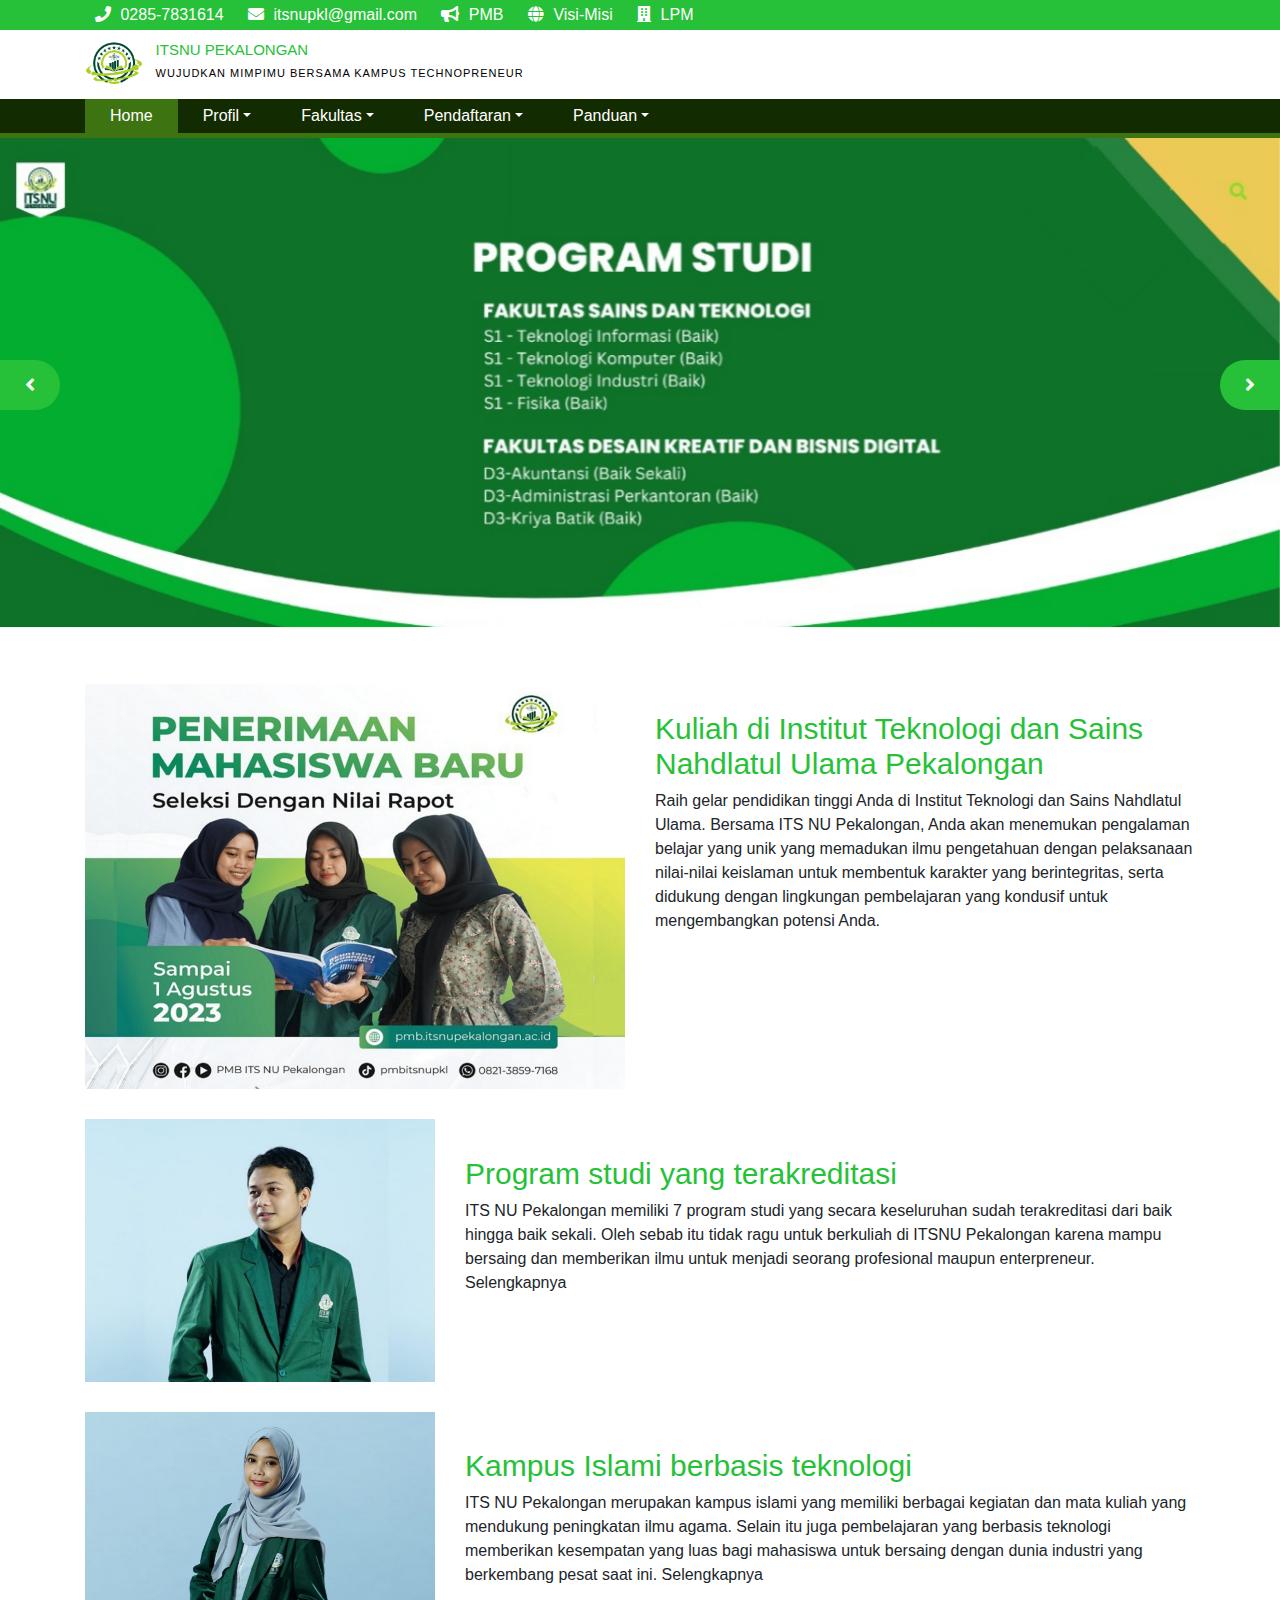
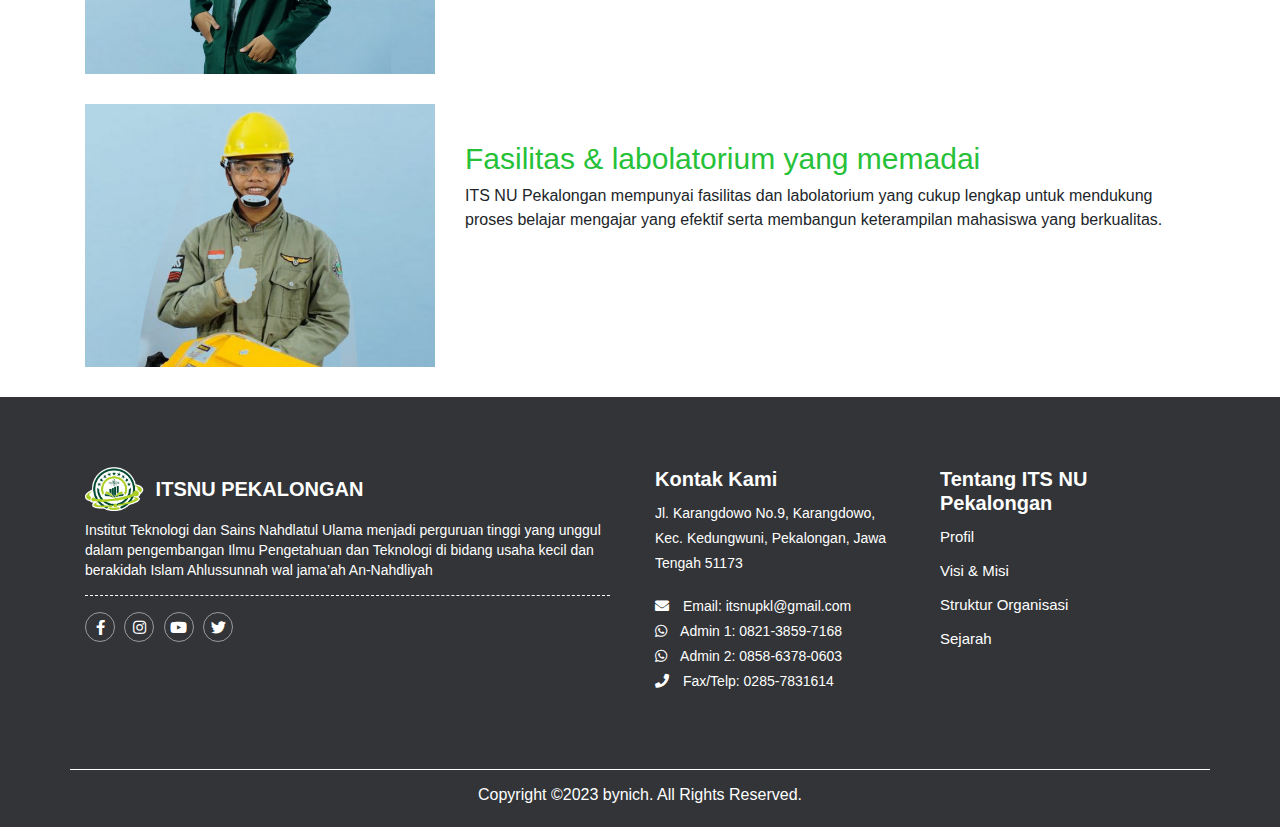
<file: index.html>
<!DOCTYPE html>
<html lang="id">

<head>
  <meta charset="UTF-8" />
  <meta name="viewport" content="width=device-width, initial-scale=1.0" />
  <title>WEBSITE</title>

  <link rel="stylesheet" href="assets/css/bootstrap.min.css">
  <link rel="stylesheet" href="assets/css/owl.carousel.min.css">
  <link rel="stylesheet" href="assets/fontawesome/css/all.min.css">
  <link rel="stylesheet" href="assets/css/style.css">

</head>

<body>

  <section id="topbar">
    <div class="container">
      <div class="row">
        <div class="col-md-9">
          <ul class="top-contact">
            <li><a href=""><i class="fas fa-phone"></i> 0285-7831614 </a></li>
            <li><a href=""><i class="fas fa-envelope"></i> itsnupkl@gmail.com </a></li>
            <li><a href=""><i class="fas fa-bullhorn"></i> PMB </a></li>
            <li><a href=""><i class="fas fa-globe"></i> Visi-Misi </a></li>
            <li><a href=""><i class="fas fa-building"></i> LPM </a></li>
          </ul>
        </div>

        <!-- <div class="col-md-3">
          <ul class="sosmed">
            <li><a href=""><i class="fab fa-facebook-f"></i></a></li>
            <li><a href=""><i class="fab fa-instagram"></i></a></li>
            <li><a href=""><i class="fab fa-youtube"></i></a></li>
            <li><a href=""><i class="fab fa-twitter"></i></a></li>
          </ul>
        </div>

      </div>
    </div> -->
  </section>

  <div class="sticky-top">
    <header>
      <div class="container">
        <div class="row">
          <div class="col-md-8">
            <div class="brand">
              <img src="assets/img/m.png" height="44" weight:"44" alt="">
              <div class="brand-name">
                <h1>ITSNU PEKALONGAN</h1>
                <h3>WUJUDKAN MIMPIMU BERSAMA KAMPUS TECHNOPRENEUR</h3>
              </div>
            </div>
            <!-- </div> -->
            <!-- <div class="col-md-4 pembungkus-searchbox">
            <div class="searchbox">
              <form method="get">
                <div class="input-group">
                  <input class="form-control" type="text" name="cari" placeholder="cari sesuatu..."
                    aria-label="Tombol cari " aria-describedby="tombol cari">
                  <div class="input-group-append">
                    <button class="btn btn-utama" id="tombol-cari">cari</button>
                  </div>
                </div>
              </form>
            </div>
          </div>
        </div>
      </div> -->
    </header>

    <nav class="navbar navbar-expand-lg navbar-dark bg-hijau">
      <div class="container">
        <button class="navbar-toggler" data-target="#my-nav" data-toggle="collapse" aria-controls="may-nav"
          aria-expanded="false" aria-label="toggle navigation">
          <span class="navbar-toggler-icon"></span>
        </button>
        <div id="my-nav" class="collapse navbar-collapse">
          <ul class="navbar-nav mr-auto">
            <li class="nav-item active">
              <a class="nav-link" href="index.html">Home<span class="sr-only">(current)
                </span></a>
            </li>

            <li class="nav-item dropdown">
              <a href="#" class="nav-link dropdown-toggle" data-toggle="dropdown" aria-haspopup="true"
                aria-expanded="false" role="button">Profil</a>
              <div class="dropdown-menu">
                <a class="dropdown-item " href="#">Sejarah</a>
                <a class="dropdown-item " href="#">Visi & Misi ITS NU Pekalongan</a>
                <a class="dropdown-item " href="#">Fasilitas Kampus</a>
              </div>
            </li>

            <li class="nav-item dropdown">
              <a href="#" class="nav-link dropdown-toggle" data-toggle="dropdown" aria-haspopup="true"
                aria-expanded="false" role="button">Fakultas</a>
              <div class="dropdown-menu">
                <a class="dropdown-item " href="#lokal1">Fakultas Sains & Teknologi</a>
                <a class="dropdown-item " href="#">Fakultas Dekabita</a>
              </div>
            </li>


            <!-- <li class="nav-item">
              <a href="#" class="nav-link toogle" data-toggle="dropdown" aria-haspopup="true" aria-expanded="false"
                role="button">Kemahasiswaan</a>
            </li>

            <li class="nav-item">
              <a href="#" class="nav-link toggle" data-toggle="dropdown" aria-haspopup="true" aria-expanded="false"
                role="button">Pendaftaran</a>
            </li> -->

            <li class="nav-item dropdown">
              <a href="#" class="nav-link dropdown-toggle" data-toggle="dropdown" aria-haspopup="true"
                aria-expanded="false" role="button">Pendaftaran</a>
              <div class="dropdown-menu">
                <a class="dropdown-item " href="Formulirpendaftaran.html" target="_blank">Formulir Pendaftaran</a>
              </div>
            </li>

            <li class="nav-item dropdown">
              <a href="#" class="nav-link dropdown-toggle" data-toggle="dropdown" aria-haspopup="true"
                aria-expanded="false" role="button">Panduan</a>
              <div class="dropdown-menu">
                <a class="dropdown-item " href="#">Berkas Akreditasi</a>
                <a class="dropdown-item " href="#">Pedoman Akademik</a>
                <a class="dropdown-item " href="#">Kalender Akademik</a>
                <a class="dropdown-item " href="#">Program Kelas Karyawan</a>
              </div>
            </li>
          </ul>
        </div>
      </div>
    </nav>
  </div>

  <section id="hero-area">
    <div id="slider-hero-nav"></div>
    <div class="owl-carousel" id="slider-hero">
      <div class="slider-item">
        <div class="slider-item-img">
          <img src="assets/img/banner-pmb1.jpeg" alt="">
        </div>
      </div>

      <div class="slider-item-img">
        <img src="assets/img/banner-pmb2.jpeg" alt="">
      </div>
    </div>
    </div>
    </div>
  </section>


  <section id="prestasi">
    <div class="container">
      <div class="section-item">
        <div class="row">
          <div class="col-md-6">
            <img class="section-item-thumbnail" src="assets/img/pmb2.jpeg" alt="">
          </div>
          <div class="col-md-6">
            <div class="section-item-title">
              <h3>Kuliah di Institut Teknologi dan Sains Nahdlatul Ulama Pekalongan</h3>
              <div class="section-item-body">
                <p>Raih gelar pendidikan tinggi Anda di Institut Teknologi dan Sains Nahdlatul Ulama. Bersama ITS NU
                  Pekalongan, Anda akan menemukan pengalaman belajar yang unik yang memadukan ilmu pengetahuan dengan
                  pelaksanaan nilai-nilai keislaman untuk membentuk karakter yang berintegritas, serta didukung dengan
                  lingkungan pembelajaran yang kondusif untuk mengembangkan potensi Anda.</p>
              </div>
            </div>
          </div>
        </div>

        <div class="section-item">
          <div class="row">
            <div class="col-md-4">
              <img class="section-item-thumbnail" src="assets/img/ahmad.jpeg" alt="">
            </div>
            <div class="col-md-8">
              <div class="section-item-title">
                <h3>Program studi yang terakreditasi</h3>
                <div class="section-item-body">
                  <p>ITS NU Pekalongan memiliki 7 program studi yang secara keseluruhan sudah terakreditasi dari baik
                    hingga baik sekali. Oleh sebab itu tidak ragu untuk berkuliah di ITSNU Pekalongan karena mampu
                    bersaing dan memberikan ilmu untuk menjadi seorang profesional maupun enterpreneur. Selengkapnya</p>
                </div>
              </div>
            </div>
          </div>

          <div class="section-item">
            <div class="row">
              <div class="col-md-4">
                <img class="section-item-thumbnail" src="assets/img/winda.jpeg" alt="">
              </div>


              <div class="col-md-8">
                <div class="section-item-title">
                  <h3>Kampus Islami berbasis teknologi</h3>
                  <div class="section-item-body">
                    <p>ITS NU Pekalongan merupakan kampus islami yang memiliki berbagai kegiatan dan mata kuliah yang
                      mendukung peningkatan ilmu agama. Selain itu juga pembelajaran yang berbasis teknologi memberikan
                      kesempatan yang luas bagi mahasiswa untuk bersaing dengan dunia industri yang berkembang pesat
                      saat ini. Selengkapnya</p>
                  </div>
                </div>
              </div>
            </div>


            <div class="section-item">
              <div class="row">
                <div class="col-md-4">
                  <img class="section-item-thumbnail" src="assets/img/dedi.jpeg" alt="">
                </div>
                <div class="col-md-8">
                  <div class="section-item-title">
                    <h3>Fasilitas & labolatorium yang memadai</h3>
                    <div class="section-item-body">
                      <p>ITS NU Pekalongan mempunyai fasilitas dan labolatorium yang cukup lengkap untuk mendukung
                        proses belajar mengajar yang efektif serta membangun keterampilan mahasiswa yang berkualitas.
                      </p>
                    </div>
                  </div>
                </div>
              </div>
            </div>
  </section>
  <footer>
    <div class="container" id="lokal1">
      <div class="row">
        <div class="col-md-6">
          <div class="footer-col">
            <div class="brand">
              <img src="assets/img/m.png" height="44" weight:"44" alt="logo">
              <h1>ITSNU PEKALONGAN</h1>
            </div>
            <p class="tentang">Institut Teknologi dan Sains Nahdlatul Ulama menjadi perguruan tinggi yang unggul dalam
              pengembangan Ilmu Pengetahuan dan Teknologi di bidang usaha kecil dan berakidah Islam Ahlussunnah wal
              jama’ah An-Nahdliyah
            </p>
            <ul class="sosmed">
              <li><a
                  href="https://web.facebook.com/?stype=lo&deoia=1&jlou=AfdoPhbVUDMb_DeATADOSQMxNCGyxYzoGmNVdErg679s2QsfDLufvFFap4V2Jd0EvIILm974Z6KaFGH9kHNb6w0Q3N4DrHjTrvIrP-L6DSOYTQ&smuh=20765&lh=Ac_E7D0Ry7clQNUKcWw"
                  target="_blank"><i class="fab fa-facebook-f"></i></a></li>
              <li><a href="https://www.instagram.com/" target="_blank"><i class="fab fa-instagram"></i></a></li>
              <li><a href="https://www.youtube.com/" target="_blank"><i class="fab fa-youtube"></i></a></li>
              <li><a href="https://twitter.com/?lang=id" target="_blank"><i class="fab fa-twitter"></i></a></li>
            </ul>
          </div>
        </div>
        <div class="col-md-3">
          <div class="footer-col">
            <h2> Kontak Kami</h2>
            <p class="alamat">Jl. Karangdowo No.9, Karangdowo, Kec. Kedungwuni, Pekalongan, Jawa Tengah 51173 </p>
            <ul class="kontak">
              <li><i class="fas fa-envelope"></i> Email: itsnupkl@gmail.com </li>
              <li><i class="fab fa-whatsapp"></i> Admin 1: 0821-3859-7168 </li>
              <li><i class="fab fa-whatsapp"></i> Admin 2: 0858-6378-0603 </li>
              <li><i class="fas fa-phone"></i> Fax/Telp: 0285-7831614</li>
            </ul>
          </div>
        </div>
        <div class="col-md-3">
          <div class="footer-col">
            <h2>Tentang ITS NU Pekalongan</h2>
            <ul class="footer-nav">
              <li><a href=""> Profil </a></li>
              <li><a href=""> Visi & Misi </a></li>
              <li><a href=""> Struktur Organisasi </a></li>
              <li><a href=""> Sejarah </a></li>
            </ul>
          </div>
        </div>
      </div>
    </div>

    <div class="footer-copyright">
      <div class="container text-center">
        <h6>Copyright ©2023 bynich. All Rights Reserved. </h6>
      </div>
    </div>
  </footer>

  <script src="assets/js/jquery-3.3.1.slim.min.js"></script>
  <script src="assets/js/bootstrap.min.js"></script>
  <script src="assets/js/owl.carousel.min.js"></script>
  <script src="assets/js/main.js"></script>


</body>
</html>
</file>
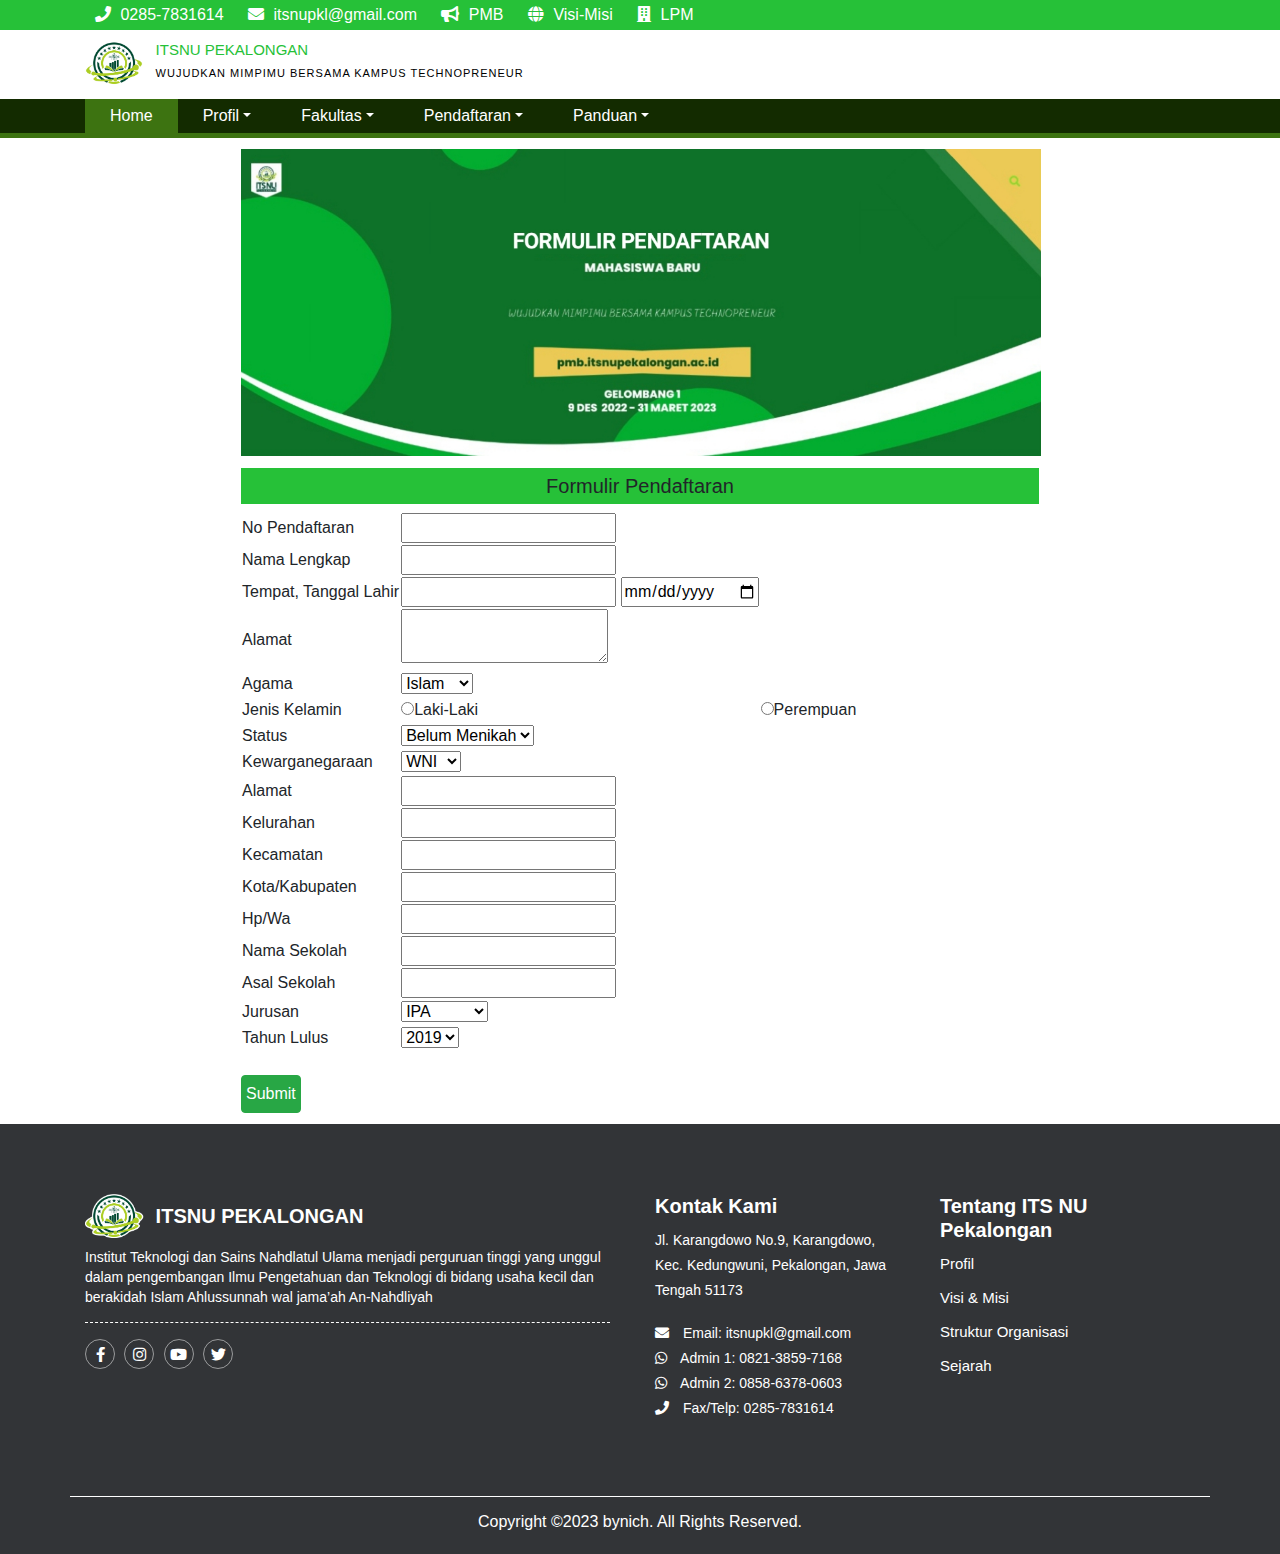
<file: Formulirpendaftaran.html>
<!DOCTYPE html>
<html lang="en">

<head>
  <meta charset="UTF-8">
  <meta name="viewport" content="width=device-width, initial-scale=1.0">
  <title>FormulirPendaftaran</title>

  <link rel="stylesheet" href="assets/css/bootstrap.min.css">
  <link rel="stylesheet" href="assets/css/owl.carousel.min.css">
  <link rel="stylesheet" href="assets/fontawesome/css/all.min.css">
  <link rel="stylesheet" href="assets/css/style.css">

</head>

<body>
  <section id="topbar">
    <div class="container">
      <div class="row">
        <div class="col-md-9">
          <ul class="top-contact">
            <li><a href=""><i class="fas fa-phone"></i> 0285-7831614 </a></li>
            <li><a href=""><i class="fas fa-envelope"></i> itsnupkl@gmail.com </a></li>
            <li><a href=""><i class="fas fa-bullhorn"></i> PMB </a></li>
            <li><a href=""><i class="fas fa-globe"></i> Visi-Misi </a></li>
            <li><a href=""><i class="fas fa-building"></i> LPM </a></li>
          </ul>
        </div>

        <!-- <div class="col-md-3">
              <ul class="sosmed">
                <li><a href=""><i class="fab fa-facebook-f"></i></a></li>
                <li><a href=""><i class="fab fa-instagram"></i></a></li>
                <li><a href=""><i class="fab fa-youtube"></i></a></li>
                <li><a href=""><i class="fab fa-twitter"></i></a></li>
              </ul>
            </div>
    
          </div>
        </div> -->
  </section>

  <div class="sticky-top">
    <header>
      <div class="container">
        <div class="row">
          <div class="col-md-8">
            <div class="brand">
              <img src="assets/img/m.png" height="44" weight:"44" alt="">
              <div class="brand-name">
                <h1>ITSNU PEKALONGAN</h1>
                <h3>WUJUDKAN MIMPIMU BERSAMA KAMPUS TECHNOPRENEUR</h3>
              </div>
            </div>
            <!-- </div> -->
            <!-- <div class="col-md-4 pembungkus-searchbox">
                <div class="searchbox">
                  <form method="get">
                    <div class="input-group">
                      <input class="form-control" type="text" name="cari" placeholder="cari sesuatu..."
                        aria-label="Tombol cari " aria-describedby="tombol cari">
                      <div class="input-group-append">
                        <button class="btn btn-utama" id="tombol-cari">cari</button>
                      </div>
                    </div>
                  </form>
                </div>
              </div>
            </div>
          </div> -->
    </header>

    <nav class="navbar navbar-expand-lg navbar-dark bg-hijau">
      <div class="container">
        <button class="navbar-toggler" data-target="#my-nav" data-toggle="collapse" aria-controls="may-nav"
          aria-expanded="false" aria-label="toggle navigation">
          <span class="navbar-toggler-icon"></span>
        </button>
        <div id="my-nav" class="collapse navbar-collapse">
          <ul class="navbar-nav mr-auto">
            <li class="nav-item active">
              <a class="nav-link" href="index.html">Home<span class="sr-only">(current)
                </span></a>
            </li>

            <li class="nav-item dropdown">
              <a href="#" class="nav-link dropdown-toggle" data-toggle="dropdown" aria-haspopup="true"
                aria-expanded="false" role="button">Profil</a>
              <div class="dropdown-menu">
                <a class="dropdown-item " href="#">Sejarah</a>
                <a class="dropdown-item " href="#">Visi & Misi ITS NU Pekalongan</a>
                <a class="dropdown-item " href="#">Fasilitas Kampus</a>
              </div>
            </li>

            <li class="nav-item dropdown">
              <a href="#" class="nav-link dropdown-toggle" data-toggle="dropdown" aria-haspopup="true"
                aria-expanded="false" role="button">Fakultas</a>
              <div class="dropdown-menu">
                <a class="dropdown-item " href="#lokal1">Fakultas Sains & Teknologi</a>
                <a class="dropdown-item " href="#">Fakultas Dekabita</a>
              </div>
            </li>


            <!-- <li class="nav-item">
                  <a href="#" class="nav-link toogle" data-toggle="dropdown" aria-haspopup="true" aria-expanded="false"
                    role="button">Kemahasiswaan</a>
                </li>
    
                <li class="nav-item">
                  <a href="#" class="nav-link toggle" data-toggle="dropdown" aria-haspopup="true" aria-expanded="false"
                    role="button">Pendaftaran</a>
                </li> -->

            <li class="nav-item dropdown">
              <a href="#" class="nav-link dropdown-toggle" data-toggle="dropdown" aria-haspopup="true"
                aria-expanded="false" role="button">Pendaftaran</a>
              <div class="dropdown-menu">
                <a class="dropdown-item " href="Formulirpendaftaran.html">Formulir Pendaftaran</a>
              </div>
            </li>

            <li class="nav-item dropdown">
              <a href="#" class="nav-link dropdown-toggle" data-toggle="dropdown" aria-haspopup="true"
                aria-expanded="false" role="button">Panduan</a>
              <div class="dropdown-menu">
                <a class="dropdown-item " href="#">Berkas Akreditasi</a>
                <a class="dropdown-item " href="#">Pedoman Akademik</a>
                <a class="dropdown-item " href="#">Kalender Akademik</a>
                <a class="dropdown-item " href="#">Program Kelas Karyawan</a>
              </div>
            </li>
          </ul>
        </div>
      </div>
    </nav>
  </div>

  <div class="FormulirPendaftaran">
    <img src="assets/img/pendaftaran.jpeg" width="800px">
  </div>

  <div class="FormulirPendaftaran" style="background-color: white;">
    <form>
      <table width="0">
        <h3 style="background-color: #26c138" align="center" >Formulir Pendaftaran</h3>

        <tr>
          <td>No Pendaftaran</td>
          <td><input type="text" name=""></td>
        </tr>

        <tr>
          <td>Nama Lengkap</td>
          <td><input type="text" name=""></td>
        </tr>

        <tr>
          <td>Tempat, Tanggal Lahir</td>
          <td><input type="text" name="">
            <input type="date" name="">
          </td>
        </tr>

        <tr>
          <td>Alamat</td>
          <td><textarea></textarea></td>
        </tr>

        <tr>
          <td>Agama</td>
          <td><select>
              <option>Islam</option>
              <option>Kristen</option>
              <option>Katolik</option>
              <option>Hindu</option>
              <option>Budha</option>
            </select>
          </td>
        </tr>

        <tr>
          <td>Jenis Kelamin</td>
          <td><input type="radio" name="">Laki-Laki</td>
          <td><input type="radio" name="">Perempuan</td>
        </tr>

        <tr>
          <td>Status</td>
          <td><select>
              <option>Belum Menikah</option>
              <option>Menikah</option>
            </select></td>
        </tr>

        <tr>
          <td>Kewarganegaraan</td>
          <td><select>
              <option>WNI</option>
              <option>WNA</option>
            </select></td>
        </tr>

        <tr>
          <td>Alamat</td>
          <td><input type="text" name=""></td>
        </tr>

        <tr>
          <td>Kelurahan</td>
          <td><input type="text" name=""></td>
        </tr>

        <tr>
          <td>Kecamatan</td>
          <td><input type="text" name=""></td>
        </tr>

        <tr>
          <td>Kota/Kabupaten</td>
          <td><input type="text" name=""></td>
        </tr>

        <tr>
          <td>Hp/Wa</td>
          <td><input type="text" name=""></td>
        </tr>

      <td>Nama Sekolah</td>
      <td><input type="text" name=""></td>
      </tr>

      <tr>
        <td>Asal Sekolah</td>
        <td><input type="text" name=""></td>
      </tr>

      <tr>
        <td>Jurusan</td>
        <td><select>
            <option>IPA</option>
            <option>IPS</option>
            <option>BAHASA</option>
          </select></td>
      </tr>

      <td>Tahun Lulus</td>
      <td><select>
          <option>2019</option>
          <option>2020</option>
          <option>2021</option>
          <option>2022</option>
          <option>2023</option>
          <option>2024</option>
          <option>2025</option>
        </select></td>
      </tr>
    </table>
    <br>
    <button class="btn btn-success rounded-pill px-1">Submit</button>
    </form>
  </tr>
  </div>

  <footer>
    <div class="container" id="lokal1">
      <div class="row">
        <div class="col-md-6">
          <div class="footer-col">
            <div class="brand">
              <img src="assets/img/m.png" height="44" weight:"44" alt="logo">
              <h1>ITSNU PEKALONGAN</h1>
            </div>
            <p class="tentang">Institut Teknologi dan Sains Nahdlatul Ulama menjadi perguruan tinggi yang unggul dalam
              pengembangan Ilmu Pengetahuan dan Teknologi di bidang usaha kecil dan berakidah Islam Ahlussunnah wal
              jama’ah An-Nahdliyah
            </p>
            <ul class="sosmed">
              <li><a
                  href="https://web.facebook.com/?stype=lo&deoia=1&jlou=AfdoPhbVUDMb_DeATADOSQMxNCGyxYzoGmNVdErg679s2QsfDLufvFFap4V2Jd0EvIILm974Z6KaFGH9kHNb6w0Q3N4DrHjTrvIrP-L6DSOYTQ&smuh=20765&lh=Ac_E7D0Ry7clQNUKcWw"
                  target="_blank"><i class="fab fa-facebook-f"></i></a></li>
              <li><a href="https://www.instagram.com/" target="_blank"><i class="fab fa-instagram"></i></a></li>
              <li><a href="https://www.youtube.com/" target="_blank"><i class="fab fa-youtube"></i></a></li>
              <li><a href="https://twitter.com/?lang=id" target="_blank"><i class="fab fa-twitter"></i></a></li>
            </ul>
          </div>
        </div>
        <div class="col-md-3">
          <div class="footer-col">
            <h2> Kontak Kami</h2>
            <p class="alamat">Jl. Karangdowo No.9, Karangdowo, Kec. Kedungwuni, Pekalongan, Jawa Tengah 51173 </p>
            <ul class="kontak">
              <li><i class="fas fa-envelope"></i> Email: itsnupkl@gmail.com </li>
              <li><i class="fab fa-whatsapp"></i> Admin 1: 0821-3859-7168 </li>
              <li><i class="fab fa-whatsapp"></i> Admin 2: 0858-6378-0603 </li>
              <li><i class="fas fa-phone"></i> Fax/Telp: 0285-7831614</li>
            </ul>
          </div>
        </div>
        <div class="col-md-3">
          <div class="footer-col">
            <h2>Tentang ITS NU Pekalongan</h2>
            <ul class="footer-nav">
              <li><a href=""> Profil </a></li>
              <li><a href=""> Visi & Misi </a></li>
              <li><a href=""> Struktur Organisasi </a></li>
              <li><a href=""> Sejarah </a></li>
            </ul>
          </div>
        </div>
      </div>
    </div>

    <div class="footer-copyright">
      <div class="container text-center">
        <h6>Copyright ©2023 bynich. All Rights Reserved. </h6>
      </div>
    </div>
  </footer>


  <script src="assets/js/jquery-3.3.1.slim.min.js"></script>
  <script src="assets/js/bootstrap.min.js"></script>
  <script src="assets/js/owl.carousel.min.js"></script>
  <script src="assets/js/main.js"></script>

</body>

</html>
</file>
<file: assets/css/style.css>
body {
    font-family: "monstserrat", 'Segoe UI', Tahoma, Geneva, Verdana, sans-serif;
}

a,
a:hover {
    text-decoration: none;
}

/* warna bg navbar */
#topbar {
    background-color: #26c138;
    color: hsl(0, 0%, 100%);
    height: 30px;
    line-height: 30px;
}

.top-contact,
.sosmed {
    list-style: none;
    padding: 0px;
}

#topbar li {
    display: inline-block;
}

#topbar li a {
    color: #fff;
    display: inline-block;
    padding: 0 10px;
}


/* merubah warna icon */
#topbar li a i {
    color: #fff;
    margin-right: 5px;
}

#topbar .sosmed li a {
    padding: 0 5px;
}

#topbar .sosmed li a i {
    color: #fff;
}

header {
    padding: 11px 0;
    background-color: #fff;
}

.brand {
    display: flex;
}

.brand img {
    margin-right: 10px;
}

/* warna tulisan brand */
.brand .brand-name h1 {
    font-size: 15px;
    color: #26c138;
    text-transform: uppercase;
}

.brand .brand-name h3 {
    font-size: 11px;
    font-family: raleway, 'Segoe UI', Tahoma, Geneva, Verdana, sans-serif;
    text-transform: uppercase;
    letter-spacing: 1px;
    color: black;
}

.pembungkus-searchbox {
    display: flex;
    align-items: center;
}

.searchbox {
    width: 100%;
}

.btn.btn-utama {
    background-color: #26c138;
    color: #fff;
    text-transform: uppercase;
    font-weight: 600;
}

.btn.btn-utama:hover {
    background-color: #61a729;
}

/* garis bawah navbar */
.navbar {
    padding: 0;
    border-bottom: 5px solid #3d7311;
}

.nav.link {
    font-size: 14px;
    text-transform: uppercase;
    font-weight: 400;
    letter-spacing: 0.25px;
}

/* baground navbar */
.bg-hijau {
    background-color: #132b00 !important;
    color: #fff;
}

/* warna font navbar */
.navbar-dark .navbar-nav .nav-link {
    color: #fff;
}

.navbar-dark .navbar-nav .active>.nav-link,
.navbar-dark .navbar-nav .nav-link.active,
.navbar-dark .navbar-nav .nav-link.show,
.navbar-dark .navbar-nav .show>.nav-link {
    background-color: #3d7311;
    color: #fff;
    transition: all 0.5s;
}


.active {
    background-color: #3d7311;
    color: #26c138;
}

li.nav-item.ative a {
    color: #26c138;
}

.navbar-dark .navbar-nav .nav-link {
    padding: 5px 25px;
    display: inline-block;
}

/* css hero area */
#hero-area {
    position: relative;
}

#slider-hero-nav .owl-prev,
#slider-hero-nav .owl-next {
    position: absolute;
    top: 43%;
    z-index: 10;
    border: none;
    background-color: #26c138;
    color: #fff;
    outline: none;
    padding: 10px 25px;
    font-size: 20px;
    transition: baground-color 0.3s;
}


/* lengkungan shape */
#slider-hero-nav .owl-prev {
    left: 0px;
    border-radius: 0 50px 50px 0;
}

#slider-hero-nav .owl-next {
    right: 0px;
    border-radius: 50px 0 0 50px;
}

#slider-hero-nav .owl-prev:hover,
#slider-hero-nav .owl-next:hover {
    cursor: pointer;
    background-color: #61a729;
}

.section-item-title h3 {
    padding-top: 5%;
    font-size: 30px;
    color: #26c138;
    line-height: 35px;
    font-weight: normal;
}

#prestasi {
    min-height: 100px;
}

.section-item {
    margin: 30px 0;
}

.section-item-thumbnail {
    max-width: 100%;
    width: 100%;
    object-fit: cover;
    height: 100%;
}


/* footer */
footer {
    counter-reset: #fff;
    background-color: #323437;
    padding: 70px 0 0;
    color: #fff;
}

footer .brand {
    display: flex;
}

/* footer .brand img {
    margin-right: 20px;
} */

footer .brand h1 {
    font-size: 20px;
    font-weight: 600;
    line-height: 45px;
    text-transform: uppercase;
    color: #fff;

}

footer .footer-col:first-of-type {
    padding-right: 15px;
}

footer .tentang {
    color: #fff;
    font-size: 14px;
    line-height: 20px;
    padding-bottom: 15px;
    border-bottom: 1px dashed #fff;
}

footer .sosmed {
    list-style: none;
    margin: 0;
    padding: 0;
}

footer .sosmed li {
    display: inline-block;
    margin-right: 5px;
}


footer .sosmed li a {
    color: #fff;
    border: 1px solid rgba(255, 255, 255, 0.5);
    display: inline-block;
    height: 30px;
    width: 30px;
    text-align: center;
    border-radius: 50%;
    font-size: 15px;
    line-height: 30px;
}

footer .sosmed li a:hover {
    color: #26c138;
}

.footer-col h2 {
    font-size: 20px;
    font-weight: 600;

}

.footer-col .alamat {
    font-size: 14px;
    line-height: 25px;
    padding: 2px 0;
}

.footer-col .kontak {
    list-style: none;
    padding: 0;
    font-size: 14px;
    line-height: 24px;
}

.footer-col .kontak li {
    margin: 1px 0;
}

.footer-col .kontak i {
    margin-right: 10px;
}

.footer-col .footer-nav {
    list-style: none;
    padding: 0;
    margin: 0;
}

.footer-col .footer-nav li {
    margin: 10px 0;

}

.footer-col .footer-nav a {
    color: #fff;
    font-size: 15px;
    font-weight: 25px;
    transition: all 0.5s;
}

.footer-col .footer-nav a:hover {
    border-bottom: 1px dashed #26c138;
}

.footer-copyright .container {
    border-top: 1px solid #fff;
    padding: 15px 0;
}

.footer-copyright {
    margin-top: 60px;
}

.footer-copyright h6 {
    font-size: 16px;
    color: #fff;
    font-weight: 300;
    font-family: 'Segoe UI', Tahoma, Geneva, Verdana, sans-serif;
}

.footer-copyright h6:hover {
    color: #26c138;

}

.footer-copyright h6 {
    color: inherit;
}

.FormulirPendaftaran{
    width: 800px;
    margin: 10px auto;
    padding: 1px;
}

.FormulirPendaftaran h3{
    font-size: 20px ;
    padding: 6px;
    font-family: 'Franklin Gothic Medium', 'Arial Narrow', Arial, sans-serif;
}
</file>
